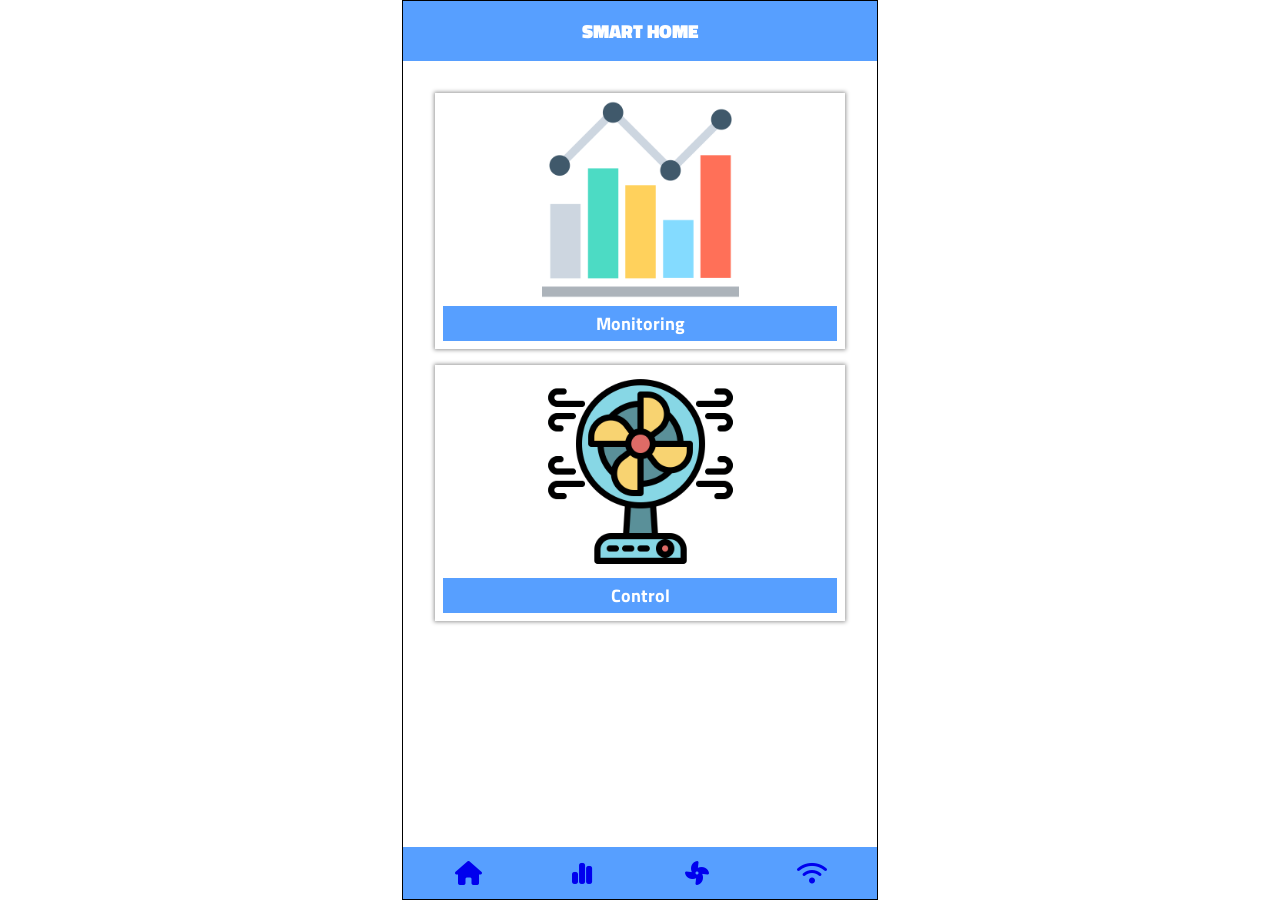
<file: mobile app/index.html>
<!DOCTYPE html>
<html lang="en">
<head>
    <meta charset="UTF-8">
    <meta name="viewport" content="width=device-width, initial-scale=1.0">
    <title>Document</title>
    <link rel="stylesheet" href="style.css" />
    <link rel="stylesheet" href="https://cdnjs.cloudflare.com/ajax/libs/font-awesome/6.7.2/css/all.min.css" integrity="sha512-Evv84Mr4kqVGRNSgIGL/F/aIDqQb7xQ2vcrdIwxfjThSH8CSR7PBEakCr51Ck+w+/U6swU2Im1vVX0SVk9ABhg==" crossorigin="anonymous" referrerpolicy="no-referrer" />
</head>
<body>
    <div class="layouts">
    <section class="navbar">
        <h3>SMART HOME</h3>
    </section>
    <section class="items">
        <div class="item">
            <img src="assets/chart.png" class="item-image"/>
            <button class="item-submit" onclick="location.href = 'chart.html'">Monitoring</button>
        </div>
        <div class="item">
            <img src="assets/fan.png" class="item-image"/>
            <button class="item-submit" onclick="location.href = 'kontrol.html'">Control</button>
        </div>
    </section>
    <section class="bottombar">
        <ul>
            <li><a href="index.html"><i class="fa-solid fa-home"></i></a></li>
            <li><a href="chart.html"><i class="fa-solid fa-chart-simple" ></i></a></li>
            <li><a href="kontrol.html"><i class="fa-solid fa-fan"></i></a></li>
            <li><a href="#"><i class="fa-solid fa-wifi"></i></a></li>
        </ul>
    </section>
    </div>


    <script src="main.js"></script>
</body>
</html>
</file>
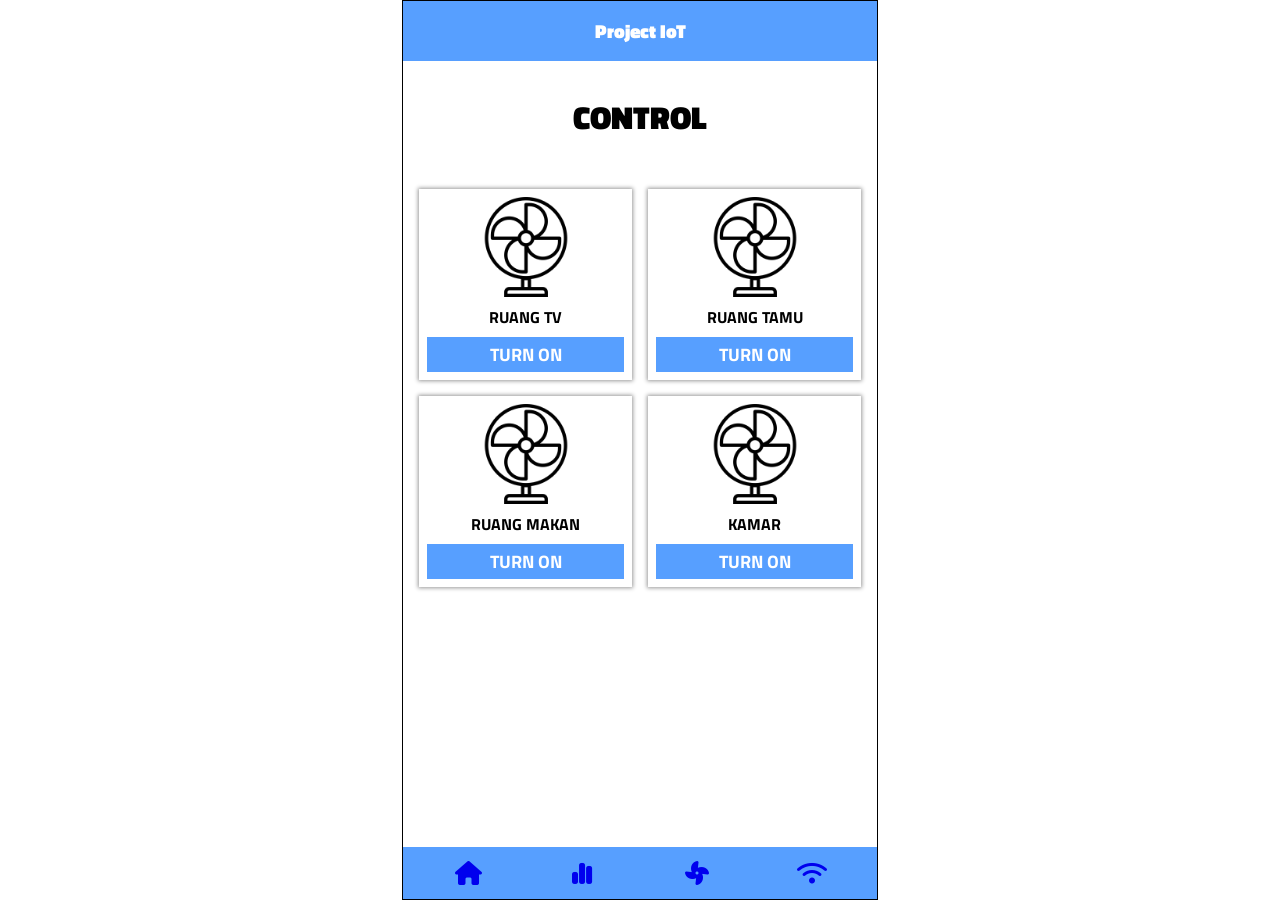
<file: mobile app/kontrol.html>
<!DOCTYPE html>
<html lang="en">

<head>
    <meta charset="UTF-8">
    <meta name="viewport" content="width=device-width, initial-scale=1.0">
    <title>Document</title>
    <link rel="stylesheet" href="style.css" />
    <link rel="stylesheet" href="https://cdnjs.cloudflare.com/ajax/libs/font-awesome/6.6.0/css/all.min.css" integrity="sha512-Kc323vGBEqzTmouAECnVceyQqyqdsSiqLQISBL29aUW4U/M7pSPA/gEUZQqv1cwx4OnYxTxve5UMg5GT6L4JJg==" crossorigin="anonymous" referrerpolicy="no-referrer" />
</head>

<body>
    <div class="layouts">
        <section class="navbar">
            <h3>Project IoT</h3>
        </section>
        <section class="page-title">
            <h3>CONTROL</h3>
        </section>
        <section class="leds">
            <div class="led">
                <img src="assets/fanoff.png" class="led-image" id="dapurLedImage"/>
                <p class="led-location-text">RUANG TV</p>
                <button class="led-submit" id="ledDapur" onclick="setDapurLed()">TURN ON</button>
            </div>
            <div class="led">
                <img src="assets/fanoff.png" class="led-image" id="tamuLedImage"/>
                <p class="led-location-text">RUANG TAMU</p>
                <button class="led-submit" id="ledTamu" onclick="setTamuLed()">TURN ON</button>
            </div>
            <div class="led">
                <img src="assets/fanoff.png" class="led-image" id="makanLedImage"/>
                <p class="led-location-text">RUANG MAKAN</p>
                <button class="led-submit" id="ledMakan" onclick="setMakanLed()">TURN ON</button>
            </div>
            <div class="led">
                <img src="assets/fanoff.png" class="led-image" id="toiletLedImage"/>
                <p class="led-location-text">KAMAR</p>
                <button class="led-submit" id="ledToilet" onclick="setToiletLed()">TURN ON</button>
            </div>
        </section>
        <section class="bottombar">
            <ul>
                <li><a href="index.html"><i class="fa-solid fa-home"></i></a></li>
                <li><a href="chart.html"><i class="fa-solid fa-chart-simple" ></i></a></li>
                <li><a href="kontrol.html"><i class="fa-solid fa-fan"></i></a></li>
                <li><a href="#"><i class="fa-solid fa-wifi"></i></a></li>
            </ul>
        </section>
    </div>  


    <script src="main.js"></script>
</body>

</html>
</file>
<file: mobile app/style.css>
@import url('https://fonts.googleapis.com/css2?family=Titillium+Web:ital,wght@0,200;0,300;0,400;0,600;0,700;0,900;1,200;1,300;1,400;1,600;1,700&display=swap');

*,
html {
    margin: 0;
    padding: 0;
    box-sizing: border-box;
    cursor: url("assets/cursor.png"), auto;
    font-family: 'Titillium Web', sans-serif;
}

.layouts {
    max-width: 476px;
    margin: 0 auto;
    height: 100vh;
    border: 1px solid black;
    position: relative;
}

.navbar {
    background-color: #579fff;
    padding: 16px;
    text-align: center;
}

.items {
    display: flex;
    flex-direction: column;
    height: calc(100vh - 100px);
    overflow-y: scroll;
    padding: 32px;
    gap: 16px;
}

.item {
    display: flex;
    flex-direction: column;
    align-items: center;
    gap: 8px;
    padding: 8px;
    background-color: white;
    box-shadow: 0px 0px 4px 1px #999;
}

.item-image {
    width: 50%;
}

.item-submit, 
.led-submit {
    background-color: #579fff;
    padding: 4px 8px;
    width: 100%;
    color: white;
    font-weight: bolder;
    font-size: 18px;
    border: none;
}

.page-title {
    padding: 32px;
}

.page-title h3 {
    text-align: center;
    font-weight: 800;
    font-size: xx-large;
}

.leds{
    display: grid;
    grid-template-columns: repeat(2, 1fr);
    gap: 16px;
    padding: 16px;
}

.led {
    display: flex;
    flex-direction: column;
    align-items: center;
    gap: 8px;
    padding: 8px;
    background-color: white;
    box-shadow: 0px 0px 4px 1px #999;
}

.led-location-text {
    font-weight: 700;
}

.led-image {
    width: 100px;
    object-fit: cover   ;
}

.navbar h3 {
    color: white;
    font-weight: 900;
}

.bottombar {
    position: absolute;
    bottom: 0;
    left: 0;
    background-color:#579fff ;
    width: 100%;
}

.bottombar ul {
    display: flex;
    width: 100%;
    list-style-type: none;
    padding: 8px;
}

.bottombar ul li {
    flex: 1;
    text-align: center;
}

.bottombar ul li a {
    clear: white;
    text-decoration: none;
    font-size: x-large;
    display: block;
}

.bottombar ul li a:hover {
    scale: 130%;
    transition: 0.3s ease-in-out;
}
</file>
